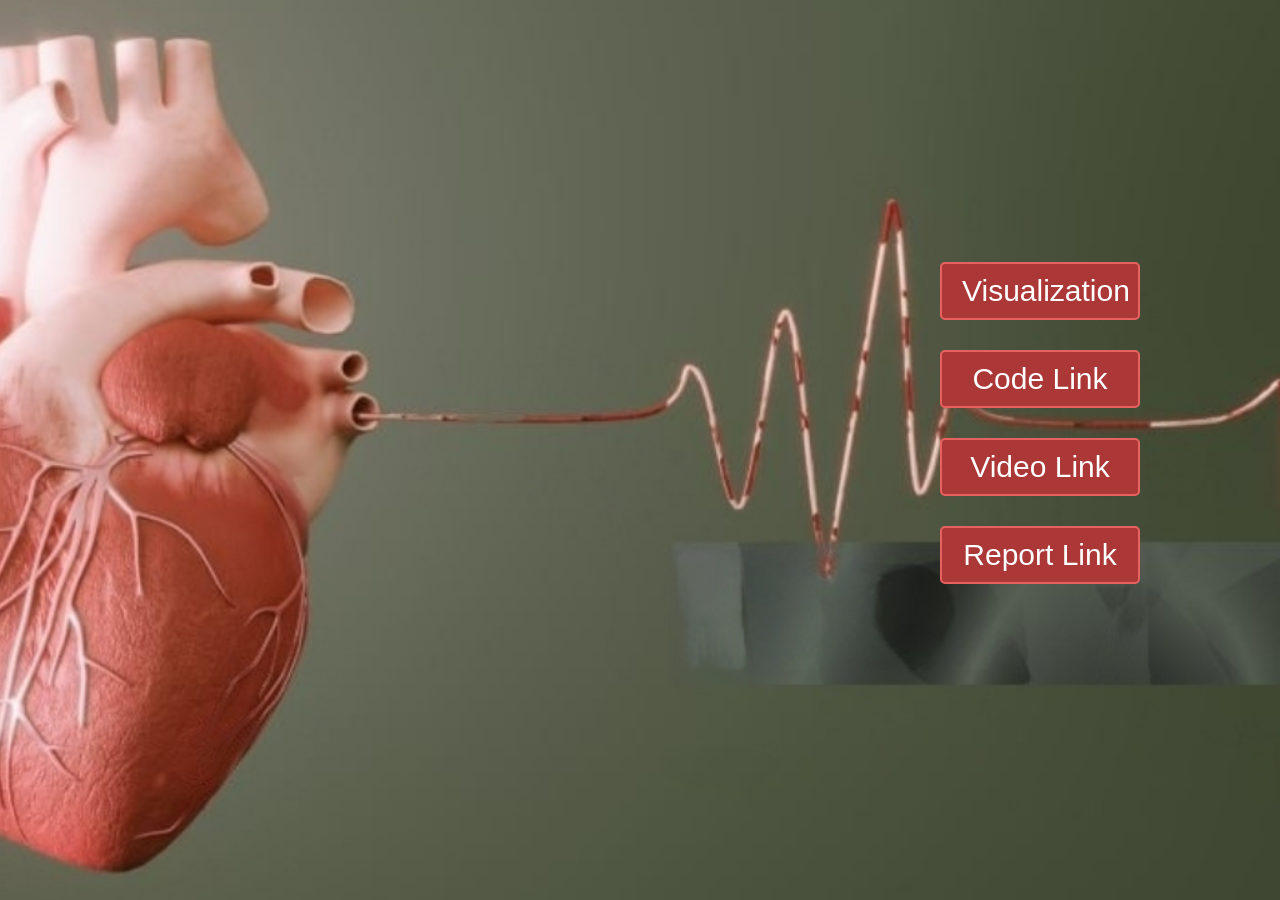
<file: index.html>
<!DOCTYPE html>
<html lang="en">
  <head>
    <meta charset="UTF-8" />
    <meta name="viewport" content="width=device-width, initial-scale=1.0" />
    <title>State Attribute Graphs</title>
    <link rel="stylesheet" href="style.css" />
  </head>
  <body>
    <div class="button-container">
      <button class="button" id="visualization-btn">Visualization</button>
      <button class="button" id="code-link-btn">Code Link</button>
      <button class="button" id="video-link-btn">Video Link</button>
      <button class="button" id="report-link-btn">Report Link</button>
    </div>

    <script src="script.js"></script>
  </body>
</html>
</file>
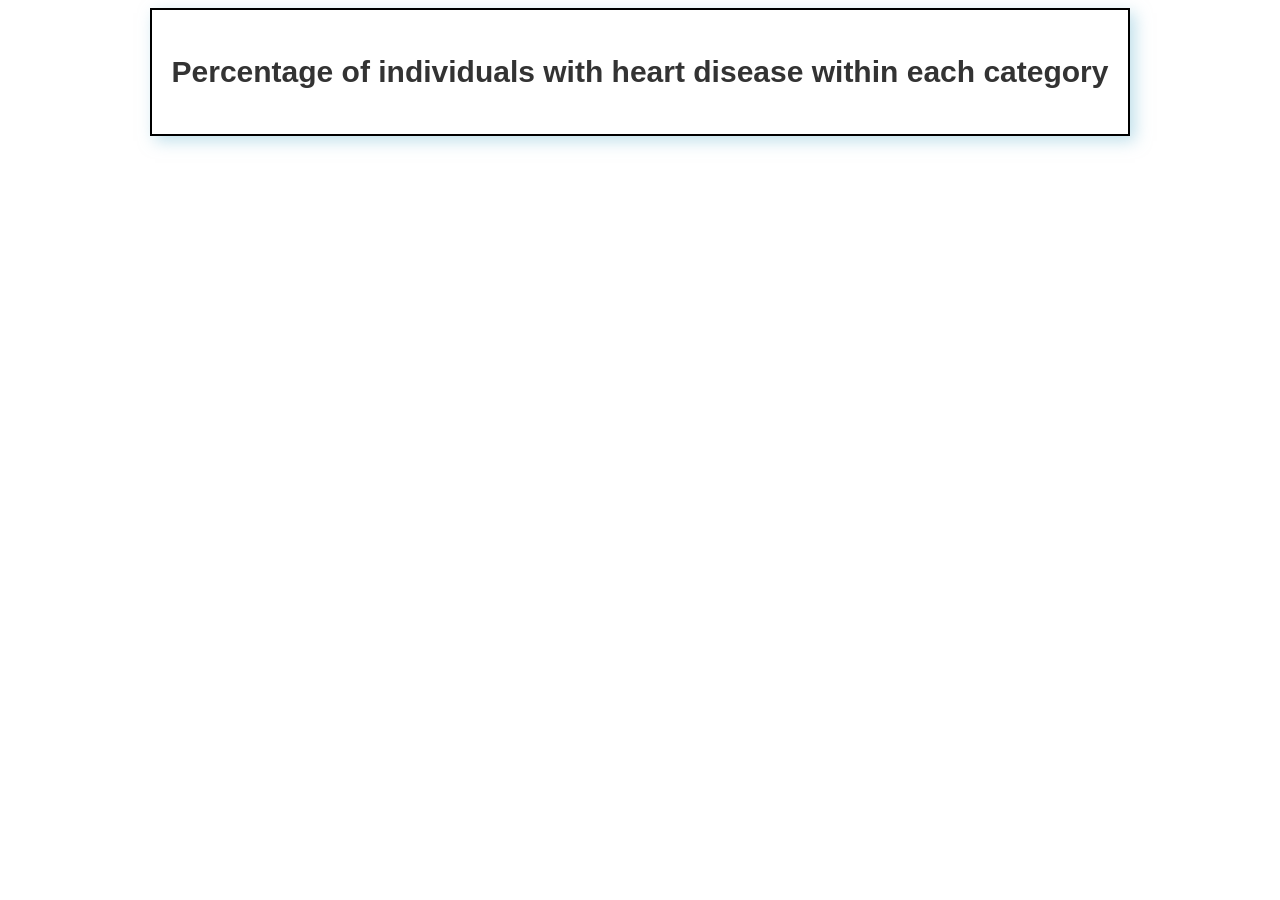
<file: tree/index.html>
<!DOCTYPE html>
<meta charset="utf-8">
<style>

.node {
  cursor: pointer;
}

.node circle {
  fill: #fff;
  stroke: steelblue;
  stroke-width: 1.5px;
}

.node text {
  font: 10px sans-serif;
}

.link {
  fill: none;
  stroke: #ccc;
  stroke-width: 1.5px;
}

.bar-text {
  fill: black; /* Change the fill color to black */
  font-size: 10px;
}

h2 {
  text-align: center;
  font-family: Arial, sans-serif; /* Change the font family */
  font-size: 30px; /* Adjust the font size */
  font-weight: bold; /* Make the font bold */
  color: #333; /* Change the font color */
}

/* Add CSS styles for the container */
#tree-container {
  border: 2px solid #000;
  box-shadow: 5px 5px 15px rgba(129, 193, 216, 0.5);
  padding: 20px;
  width: fit-content;
  margin: auto;
}

</style>
<body>
  <div id="tree-container"> <!-- Add container for the tree diagram -->
    <h2>Percentage of individuals with heart disease within each category</h2>
    <script src="//d3js.org/d3.v3.min.js"></script>
    <script>

    var margin = {top: 20, right: 300, bottom: 150, left: 120}, // Increased right margin
        width = 1260 - margin.right - margin.left, // Adjusted width
        height = 700 - margin.top - margin.bottom;

    var i = 0,
        duration = 750,
        root;

    var tree = d3.layout.tree()
        .size([height, width]);

    var diagonal = d3.svg.diagonal()
        .projection(function(d) { return [d.y, d.x]; });

    var colorScale = d3.scale.linear()
        .domain([0, 250]) // Adjust domain based on your data
        .range(["#f7fbff", "#08306b"]); // Adjust range colors as desired

    var svg = d3.select("#tree-container").append("svg") // Append to the container
        .attr("width", width + margin.right + margin.left)
        .attr("height", height + margin.top + margin.bottom)
      .append("g")
        .attr("transform", "translate(" + margin.left + "," + margin.top + ")");

        svg.append("rect")
        .attr("x", 660)
        .attr("y", 70)
        .attr("width", 20)
        .attr("height", 20)
        .style("fill", "#08306b"); // Use the color for the longest bar

        // Append legend
    svg.append("text")
        .attr("x", 690)
        .attr("y", 85)
        .attr("font-size", "18px")
        .text("Percentage of people having heart disease in that category");


    d3.json("flare.json", function(error, flare) {
      if (error) throw error;

      root = flare;
      root.x0 = height / 2;
      root.y0 = 0;

      function collapse(d) {
        if (d.children) {
          d._children = d.children;
          d._children.forEach(collapse);
          d.children = null;
        }
      }

      root.children.forEach(collapse);
      update(root);
    });

    d3.select(self.frameElement).style("height", "800px");

    function update(source) {

      // Compute the new tree layout.
      var nodes = tree.nodes(root).reverse(),
          links = tree.links(nodes);

      // Normalize for fixed-depth.
      nodes.forEach(function(d) { d.y = d.depth * 180; });

      // Update the nodes…
      var node = svg.selectAll("g.node")
          .data(nodes, function(d) { return d.id || (d.id = ++i); });

      // Enter any new nodes at the parent's previous position.
      var nodeEnter = node.enter().append("g")
          .attr("class", "node")
          .attr("transform", function(d) { return "translate(" + source.y0 + "," + source.x0 + ")"; })
          .on("click", click);

      nodeEnter.append("circle")
          .attr("r", 1e-6)
          .style("fill", function(d) { return d._children ? "lightsteelblue" : "#fff"; });

      nodeEnter.append("text")
          .attr("x", function(d) { return d.children || d._children ? -10 : 10; })
          .attr("dy", ".35em")
          .attr("text-anchor", function(d) { return d.children || d._children ? "end" : "start"; })
          .text(function(d) { return d.name; })
          .style("fill-opacity", 1e-6);

      // Append horizontal bar chart
    var bars = nodeEnter.filter(function(d) { return !d.children && !d._children; }).append("g")
        .attr("class", "bar-chart")
        .attr("transform", function(d) { return "translate(" + (source.y0 - 80) + "," + (-5) + ")"; }); // Adjusted translate position


      bars.append("rect")
          .attr("class", "bar")
          .attr("width", function(d) { return d.percentage * 100; })
          .attr("height", 10)
          .style("fill", function(d) { return colorScale(d.percentage * 100); }); // Assign color based on data value

      bars.append("text")
          .attr("class", "bar-text")
          .attr("x", function(d) { return d.percentage * 100 + 5; })
          .attr("y", 8)
          .text(function(d) { return d.percentage + "%"; });

      // Transition nodes to their new position.
      var nodeUpdate = node.transition()
          .duration(duration)
          .attr("transform", function(d) { return "translate(" + d.y + "," + d.x + ")"; });

      nodeUpdate.select("circle")
          .attr("r", 4.5)
          .style("fill", function(d) { return d._children ? "lightsteelblue" : "#fff"; });

      nodeUpdate.select("text")
          .style("fill-opacity", 1);

      // Transition exiting nodes to the parent's new position.
      var nodeExit = node.exit().transition()
          .duration(duration)
          .attr("transform", function(d) { return "translate(" + source.y + "," + source.x + ")"; })
          .remove();

      nodeExit.select("circle")
          .attr("r", 1e-6);

      nodeExit.select("text")
          .style("fill-opacity", 1e-6);

      // Update the links…
      var link = svg.selectAll("path.link")
          .data(links, function(d) { return d.target.id; });

      // Enter any new links at the parent's previous position.
      link.enter().insert("path", "g")
          .attr("class", "link")
          .attr("d", function(d) {
            var o = {x: source.x0, y: source.y0};
            return diagonal({source: o, target: o});
          });

      // Transition links to their new position.
      link.transition()
          .duration(duration)
          .attr("d", diagonal);

      // Transition exiting nodes to the parent's new position.
      link.exit().transition()
          .duration(duration)
          .attr("d", function(d) {
            var o = {x: source.x, y: source.y};
            return diagonal({source: o, target: o});
          })
          .remove();

      // Stash the old positions for transition.
      nodes.forEach(function(d) {
        d.x0 = d.x;
        d.y0 = d.y;
      });
    }

    // Toggle children on click.
    function click(d) {
      if (d.children) {
        d._children = d.children;
        d.children = null;
      } else {
        d.children = d._children;
        d._children = null;
      }
      update(d);
    }

    </script>
  </div> <!-- End of container -->
</body>
</file>
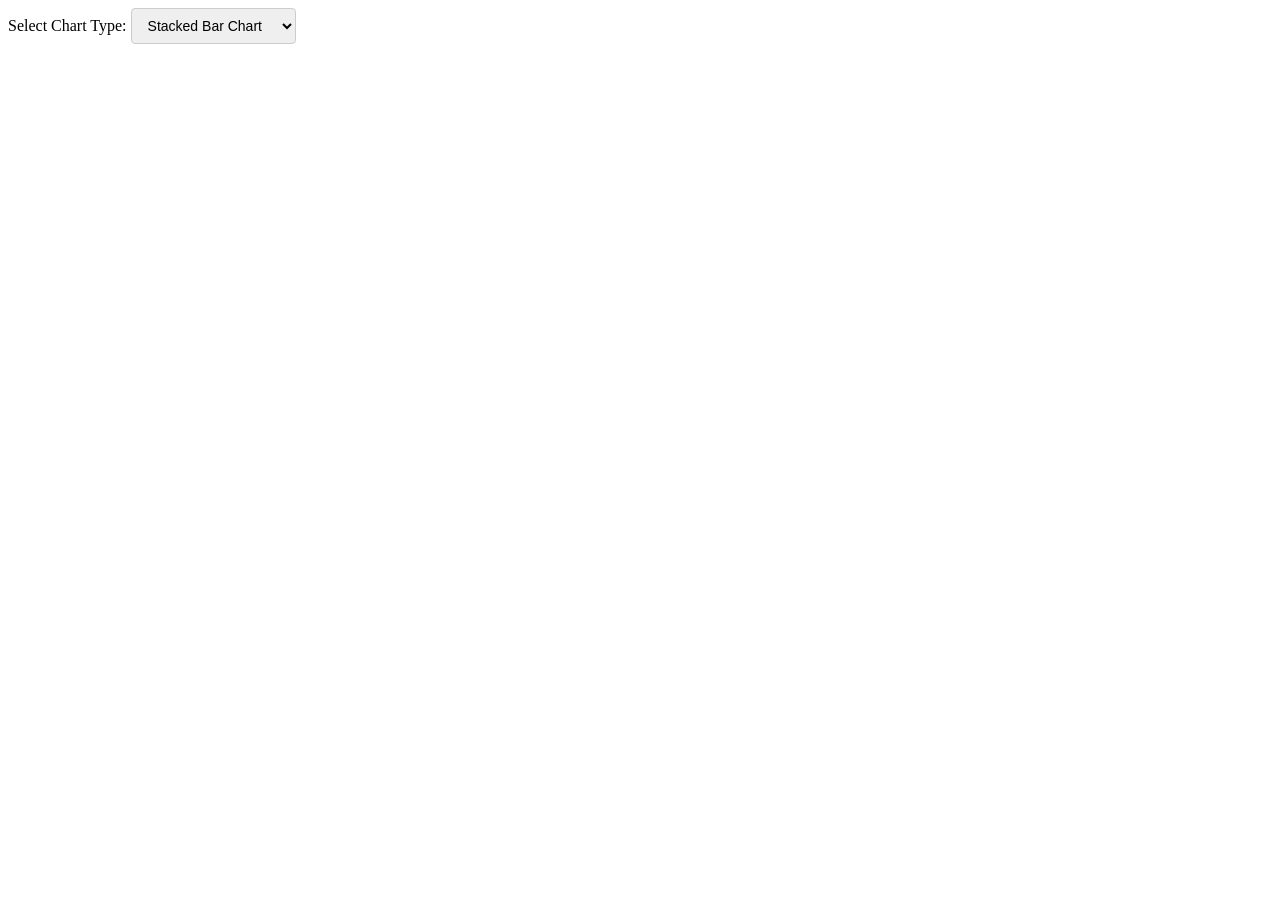
<file: all_stats.html>
<!DOCTYPE html>
<html lang="en">
  <head>
    <meta charset="UTF-8" />
    <meta name="viewport" content="width=device-width, initial-scale=1.0" />
    <title>State Attribute Graphs</title>
    <script src="https://d3js.org/d3.v7.min.js"></script>
   <link rel="stylesheet" href="all_stats.css">
  </head>
  <body>
    <div>
      <label for="chart-select">Select Chart Type:</label>
      <select id="chart-select">
        <option value="stacked">Stacked Bar Chart</option>
        <option value="grouped">Grouped Bar Chart</option>
      </select>
    </div>
    <div id="chart-container"></div>
    <div id="chart"></div>

    <script src="all_stats.js"></script>
  </body>
</html>
</file>
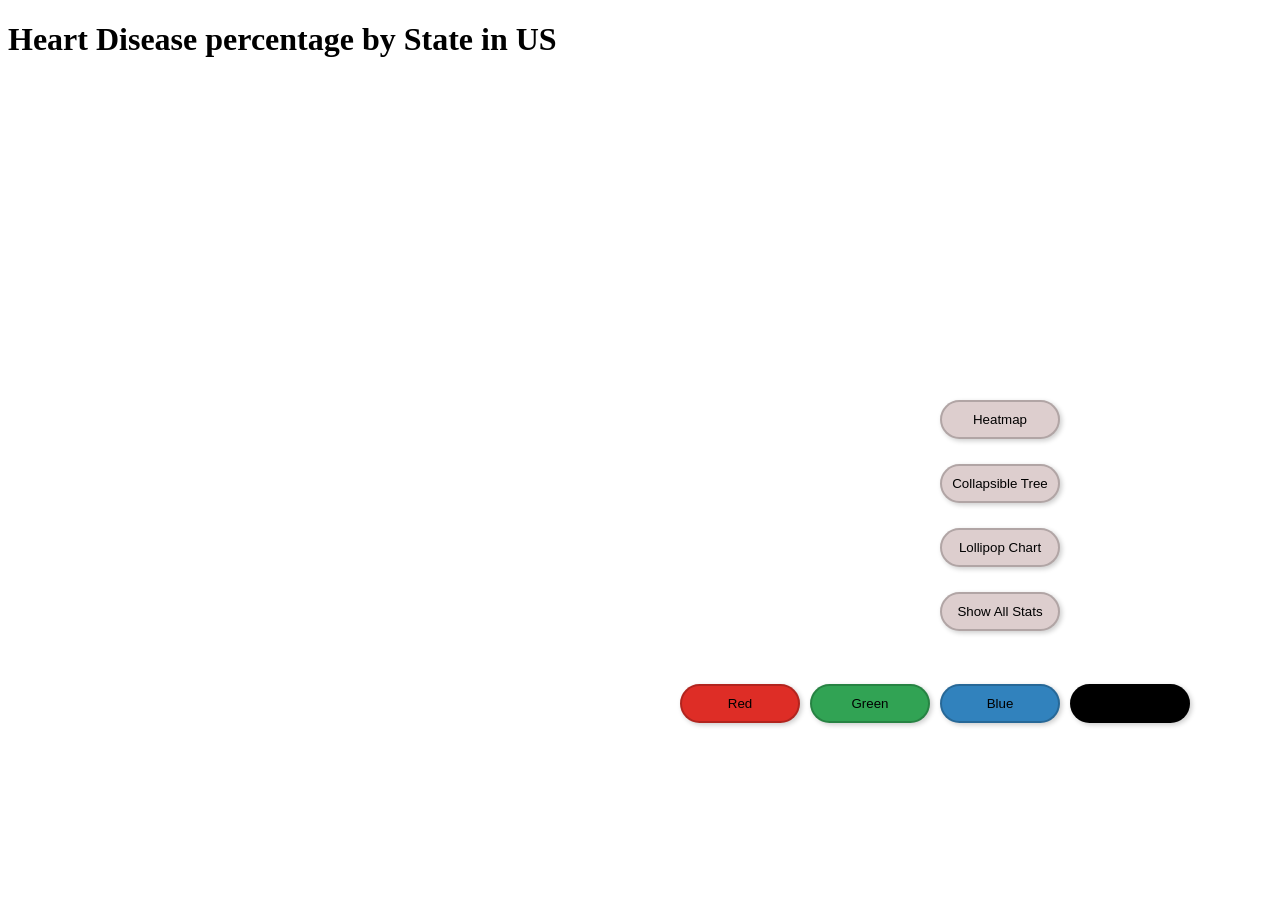
<file: chloropeth.html>
<!DOCTYPE html>
<html lang="en">
<head>
    <meta charset="UTF-8">
    <meta name="viewport" content="width=device-width, initial-scale=1.0">
    <title>Heart Disease Indicators</title>
    <style>
        .button-container {
            position: absolute;
            top: 400px; /* Adjust as needed */
            right: 220px; /* Align buttons to the right */
            display: flex;
            flex-direction: column; /* Align buttons vertically */
        }

        .button-container-1 {
            position: absolute;
            /* top: 400px; */
            right: 90px; /* Align buttons to the right */
            display: flex;
            flex-direction: row; /* Align buttons horizontally */
            gap: 10px; /* Add space between buttons */

        }

        .button {
            background-color: rgb(221, 206, 206);
            color: black;
            /* color: white; */
            border: none;
            padding: 10px;
            margin-bottom: 25px;
            cursor: pointer;
            width: 120px;
            border-radius: 20px; /* Keep border round */
            transition: background-color 0.3s ease; /* Add transition */
            border: 2px solid rgba(0, 0, 0, 0.2); /* Add border */
            box-shadow: 2px 2px 5px rgba(0, 0, 0, 0.2); /* Add shadow */
        }

        

        .button:hover {
            background-color: white; /* Change hover background color to white */
            color: rgb(142, 119, 119); /* Change text color on hover */
        }
        #redButton {
            background-color: #de2d26; /* Red color */
        }

        #greenButton {
            background-color: #31a354; /* Green color */
        }

        #blueButton {
            background-color: #3182bd; /* Blue color */
        }
        #bnw {
            background-color:black
        }

    </style>
</head>
<body>
<h1>Heart Disease percentage by State in US</h1>
<svg width="1069" height="600"></svg>
<div class="button-container-1">
    <button class="button" id="redButton">Red</button>
    <button class="button" id="greenButton">Green</button>
    <button class="button" id="blueButton">Blue</button>
    <button class="button" id="bnw">BNW</button>
</div>
<div class="button-container">
    <div><button class="button" id="heatmapButton">Heatmap</button></div>
    <div><button class="button" id="treeButton">Collapsible Tree</button></div>
    <div><button class="button" id="lollipopButton">Lollipop Chart</button></div>
    <div><button class="button" id="showAllStatsButton">Show All Stats</button></div>
</div>

<script src="https://d3js.org/d3.v7.min.js"></script>
<script src="chloropeth.js"></script>
<script>
    // Function to add animations to buttons
    document.querySelectorAll('.button').forEach(button => {
        button.addEventListener('mouseover', function() {
            button.style.backgroundColor = '#F1F7F1';
        });
        button.addEventListener('mouseout', function() {
            button.style.backgroundColor = 'rgb(207, 190, 190)';
        });
    });

    // Load GeoJSON file
    d3.json("us-states.json").then(function (us) {
        // Create SVG element
        var svg = d3.select("svg"),
            width = +svg.attr("width"),
            height = +svg.attr("height");

        // Define projection
        var projection = d3
            .geoAlbersUsa()
            .translate([width / 2, height / 2])
            .scale(1000);

        // Define path generator
        var path = d3.geoPath().projection(projection);

        // Mapping between state codes and state names
        var stateNames = {
    "0400000US01": "Alabama",
    "0400000US02": "Alaska",
    "0400000US04": "Arizona",
    "0400000US05": "Arkansas",
    "0400000US06": "California",
    "0400000US08": "Colorado",
    "0400000US09": "Connecticut",
    "0400000US10": "Delaware",
    "0400000US11": "District of Columbia",
    "0400000US12": "Florida",
    "0400000US13": "Georgia",
    "0400000US15": "Hawaii",
    "0400000US16": "Idaho",
    "0400000US17": "Illinois",
    "0400000US18": "Indiana",
    "0400000US19": "Iowa",
    "0400000US20": "Kansas",
    "0400000US21": "Kentucky",
    "0400000US22": "Louisiana",
    "0400000US23": "Maine",
    "0400000US24": "Maryland",
    "0400000US25": "Massachusetts",
    "0400000US26": "Michigan",
    "0400000US27": "Minnesota",
    "0400000US28": "Mississippi",
    "0400000US29": "Missouri",
    "0400000US30": "Montana",
    "0400000US31": "Nebraska",
    "0400000US32": "Nevada",
    "0400000US33": "New Hampshire",
    "0400000US34": "New Jersey",
    "0400000US35": "New Mexico",
    "0400000US36": "New York",
    "0400000US37": "North Carolina",
    "0400000US38": "North Dakota",
    "0400000US39": "Ohio",
    "0400000US40": "Oklahoma",
    "0400000US41": "Oregon",
    "0400000US42": "Pennsylvania",
    "0400000US44": "Rhode Island",
    "0400000US45": "South Carolina",
    "0400000US46": "South Dakota",
    "0400000US47": "Tennessee",
    "0400000US48": "Texas",
    "0400000US49": "Utah",
    "0400000US50": "Vermont",
    "0400000US51": "Virginia",
    "0400000US53": "Washington",
    "0400000US54": "West Virginia",
    "0400000US55": "Wisconsin",
    "0400000US56": "Wyoming",
  };

        // Load CSV data
        d3.csv("data.csv").then(function (data) {
            // Initialize objects to store heart attack counts and total people count in each state
            var stateHeartAttackCounts = {};
            var stateTotalPeople = {}; 
            // Calculate heart attack percentages for each state
            data.forEach(function (d) {
                var state = d.State;
                if (state in stateHeartAttackCounts) {
                    if (d.HadHeartAttack === "Yes") {
                        stateHeartAttackCounts[state]++;
                    }
                } else {
                    stateHeartAttackCounts[state] = d.HadHeartAttack === "Yes" ? 1 : 0;
                }
                // Count total people in each state
                if (state in stateTotalPeople) {
                    stateTotalPeople[state]++;
                } else {
                    stateTotalPeople[state] = 1;
                }
            });

            // Calculate percentages for each state based on total people in that state
            for (var state in stateHeartAttackCounts) {
                stateHeartAttackCounts[state] =
                    (stateHeartAttackCounts[state] / stateTotalPeople[state]) * 100;
            }

            // Define color scales based on percentages
            var redColorScale = d3
                .scaleThreshold()
                .domain([3.0, 4.5, 6, 7.5, 9])
                .range(["#fee5d9", "#fcae91", "#fb6a4a", "#de2d26", "#a50f15"]);

            var greenColorScale = d3
                .scaleThreshold()
                .domain([3.0, 4.5, 6, 7.5, 9])
                .range(["#edf8e9", "#bae4b3", "#74c476", "#31a354", "#006d2c"]);

            var blueColorScale = d3
                .scaleThreshold()
                .domain([3.0, 4.5, 6, 7.5, 9])
                .range(["#eff3ff", "#bdd7e7", "#6baed6", "#3182bd", "#08519c"]);
            var bnwColorScale = d3
                .scaleThreshold()
                .domain([3.0, 4.5, 6, 7.5, 9])
                .range(["#ffffff", "#bfbfbf", "#7f7f7f", "#404040", "#000000"]);


            // Define legend data for each color scale
            var redLegendData = [
                { color: "#fee5d9", label: "0.00 - 3.00%" },
                { color: "#fcae91", label: "3.00 - 4.50%" },
                { color: "#fb6a4a", label: "4.50 - 6.00%" },
                { color: "#de2d26", label: "6.00 - 7.50%" },
                { color: "#a50f15", label: "7.50% and above" },
            ];

            var greenLegendData = [
                { color: "#edf8e9", label: "0.00 - 3.00%" },
                { color: "#bae4b3", label: "3.00 - 4.50%" },
                { color: "#74c476", label: "4.50 - 6.00%" },
                { color: "#31a354", label: "6.00 - 7.50%" },
                { color: "#006d2c", label: "7.50% and above" },
            ];

            var blueLegendData = [
                { color: "#eff3ff", label: "0.00 - 3.00%" },
                { color: "#bdd7e7", label: "3.00 - 4.50%" },
                { color: "#6baed6", label: "4.50 - 6.00%" },
                { color: "#3182bd", label: "6.00 - 7.50%" },
                { color: "#08519c", label: "7.50% and above" },
            ];
            var bnwLegendData = [    
                { color: "#ffffff",label: "0.00 - 3.00%" },
                { color: "#bfbfbf", label: "3.00 - 4.50%" },
                { color: "#7f7f7f", label: "4.50 - 6.00%" },
                { color:"#404040", label: "6.00 - 7.50%" },
                { color: "#000000", label: "7.50% and above" },
            ];

            // Function to change color based on button click
            function changeColor(colorScale, legendData) {
                svg.selectAll("path")
                    .attr("fill", function (d) {
                        var stateCode = d.properties.GEO_ID;
                        var stateName = stateNames[stateCode];
                        var percentage = stateHeartAttackCounts[stateName] || 0;
                        return colorScale(percentage);
                    });

                updateLegend(legendData);
            }

            // Event listeners for color buttons
            document.getElementById("redButton").addEventListener("click", function() {
                changeColor(redColorScale, redLegendData);
            });

            document.getElementById("greenButton").addEventListener("click", function() {
                changeColor(greenColorScale, greenLegendData);
            });

            document.getElementById("blueButton").addEventListener("click", function() {
                changeColor(blueColorScale, blueLegendData);
            });
            document.getElementById("bnw").addEventListener("click", function() {
                changeColor(bnwColorScale, bnwLegendData);
            });

            // Define legend
            var legend = svg
                .append("g")
                .attr("class", "legend")
                .attr("transform", "translate(900, 20)"); // Adjust the X value 

            // Function to update legend
            function updateLegend(legendData) {
                var legendItems = legend
                    .selectAll(".legend-item")
                    .data(legendData);

                legendItems.exit().remove();

                var newLegendItems = legendItems.enter()
                    .append("g")
                    .attr("class", "legend-item")
                    .attr("transform", function (d, i) {
                        return "translate(0," + i * 20 + ")";
                    });

                newLegendItems
                    .append("rect")
                    .attr("class", "legend-color")
                    .attr("x", 0)
                    .attr("y", 0)
                    .attr("width", 20)
                    .attr("height", 10);

                newLegendItems
                    .append("text")
                    .attr("x", 30)
                    .attr("y", 9)
                    .attr("dy", "0.35em");

                legendItems = newLegendItems.merge(legendItems);

                legendItems.select(".legend-color")
                    .style("fill", function (d) {
                        return d.color;
                    });

                legendItems.select("text")
                    .text(function (d) {
                        return d.label;
                    });
            }
        });
    });
</script>
</body>
</html>
</file>
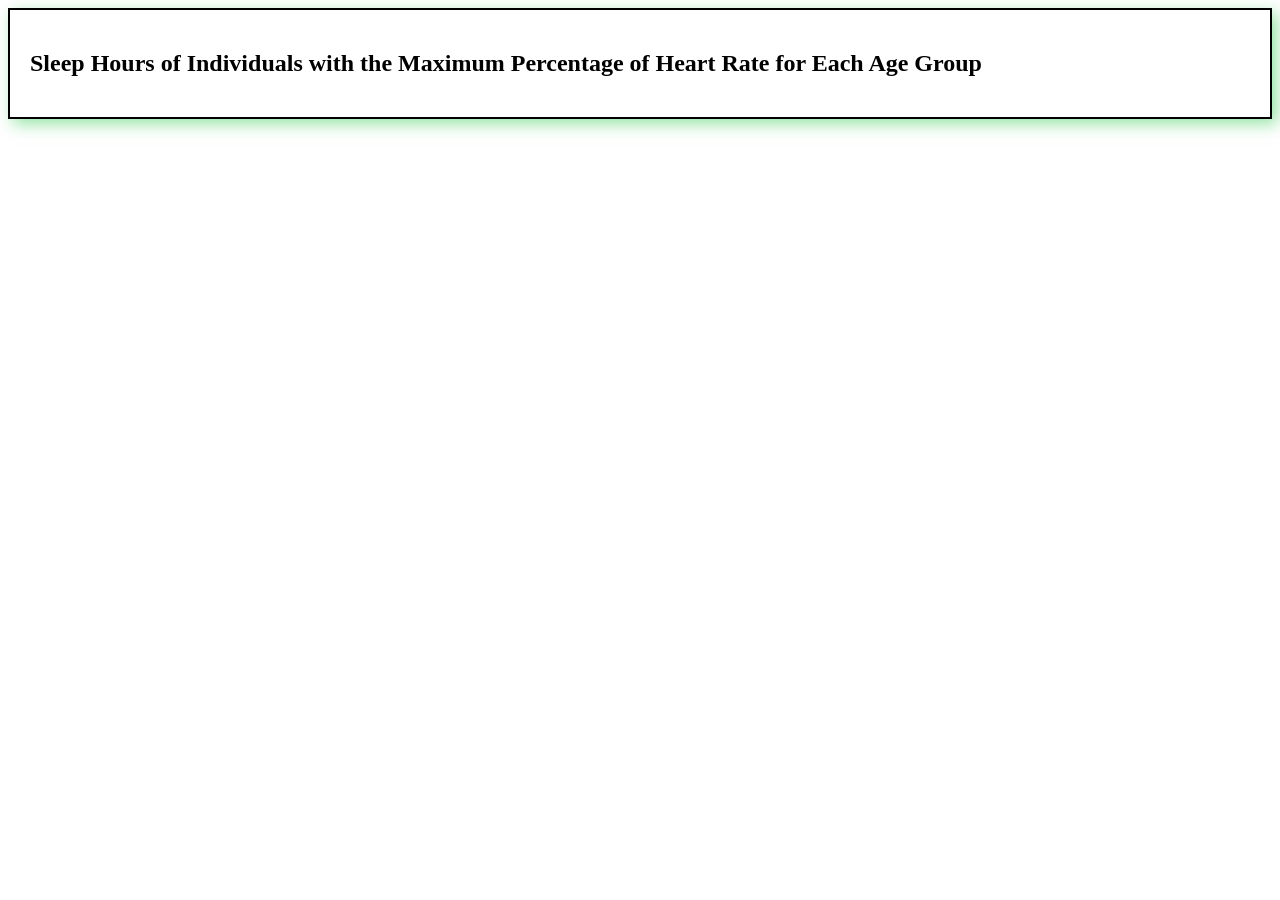
<file: working/sleepHours-lol.html>
<!DOCTYPE html>
<meta charset="utf-8" />

<!-- Load d3.js -->
<script src="https://d3js.org/d3.v4.js"></script>

<style>
  /* Define CSS styles for the box and shadow effect */
  .graph-container {
    border: 2px solid #000;
    box-shadow: 5px 5px 15px rgba(44, 201, 73, 0.5);
    padding: 20px; /* Adjust padding as needed */
  }
</style>

<!-- Create a div where the graph will take place -->
<div class="graph-container">
  <!-- Heading goes here -->
  <h2>Sleep Hours of Individuals with the Maximum Percentage of Heart Rate for Each Age Group</h2>
  <div id="my_dataviz"></div>
</div>

<script>
  // set the dimensions and margins of the graph
  var margin = { top: 60, right: 60, bottom: 180, left: 200 }, // Increased top margin for more gap
    width = 1000 - margin.left - margin.right,
    height = 700 - margin.top - margin.bottom;

  // append the svg object to the body of the page
  var svg = d3
    .select("#my_dataviz")
    .append("svg")
    .attr("width", width + margin.left + margin.right)
    .attr("height", height + margin.top + margin.bottom)
    .append("g")
    .attr("transform", "translate(" + (margin.left + 50) + "," + (margin.top + 50) + ")"); // Move right and down

  // Parse the Data
  d3.csv("result.csv", function (data) {
    // // sort data
    // data.sort(function(b, a) {
    //   return a.Value - b.Value;
    // });

    // Add X axis
    var x = d3
      .scaleLinear()
      .domain([0, 12]) // Adjusted domain for SleepHours
      .range([0, width]);
    svg
      .append("g")
      .attr("transform", "translate(0," + height + ")")
      .call(d3.axisBottom(x))
      .selectAll("text")
      .attr("transform", "translate(-10,0)rotate(-45)")
      .style("text-anchor", "end");

    // Y axis
    var y = d3
      .scaleBand()
      .range([0, height])
      .domain(
        data.map(function (d) {
          return d.AgeCategory;
        })
      )
      .padding(1);
    svg.append("g").call(d3.axisLeft(y));
    svg
      .append("text")
      .attr("text-anchor", "end")
      .attr("x", "430px")
      .attr("y", "520px") // Increased y position for more gap
      .text("Sleep Hours");

    // Add Y axis label
    svg
      .append("text")
      .attr("text-anchor", "end")
      .attr("transform", "rotate(-90)")
      .attr("y", "-90px")
      .attr("x", "-150px")
      .text("Age Category");

    // Lines
    svg
      .selectAll("myline")
      .data(data)
      .enter()
      .append("line")
      .attr("x1", x(0))
      .attr("x2", x(0))
      .attr("y1", function (d) {
        return y(d.AgeCategory);
      })
      .attr("y2", function (d) {
        return y(d.AgeCategory);
      })
      .attr("stroke", "grey");

    // Circles -> start at X=0
    svg
      .selectAll("mycircle")
      .data(data)
      .enter()
      .append("circle")
      .attr("cx", x(0))
      .attr("cy", function (d) {
        return y(d.AgeCategory);
      })
      .attr("r", "7")
      .style("fill", "#69b3a2")
      .attr("stroke", "black");

    // Change the X coordinates of line and circle
    svg
      .selectAll("circle")
      .transition()
      .duration(2000)
      .attr("cx", function (d) {
        return x(d.SleepHours);
      });

    svg
      .selectAll("line")
      .transition()
      .duration(2000)
      .attr("x1", function (d) {
        return x(d.SleepHours);
      });
  });
</script>
</file>
<file: style.css>
body {
    background-image: url('image.png'); /* Replace 'this.png' with the URL of your image */
    background-size: cover;
    background-repeat: no-repeat;
    background-position: center;
    height: 100vh; /* Set the height of the background to fill the viewport */
    margin: 0; /* Remove default margin */
    padding: 0; /* Remove default padding */
}

.button-container {
    text-align: center;
    margin-top: 47vh; /* Adjust margin as needed */
    position: absolute;
    left: 50%;
    margin-left: 400px;
    transform: translate(-50%, -50%);
}

.button {
    padding: 10px 20px;
    margin: 30px;
    font-size: 30px;
    cursor: pointer;
    background-color: #ac3737;
    color: #fff;
    border: 2px solid #e76161; /* Border color same as button background color */
    border-radius: 5px;
    text-decoration: none;
    display: block;
    width: 200px; /* Optional: Set a fixed width for better alignment */
    transition: background-color 0.3s; /* Smooth transition for background color change */
}

.button:hover {
    background-color: #d95252; /* Change background color on hover */
    border-color: #0f0b0b; /* Change border color on hover */
}
</file>
<file: all_stats.css>
.tooltip {
  position: absolute;
  background-color: white;
  border: 1px solid #ccc;
  padding: 10px;
  border-radius: 5px;
  pointer-events: none;
}

select,
button {
  padding: 8px 12px;
  font-size: 14px;
  border: 1px solid #ccc;
  border-radius: 4px;
  margin-right: 10px;
  margin-bottom: 10px;
  cursor: pointer;
}
</file>
